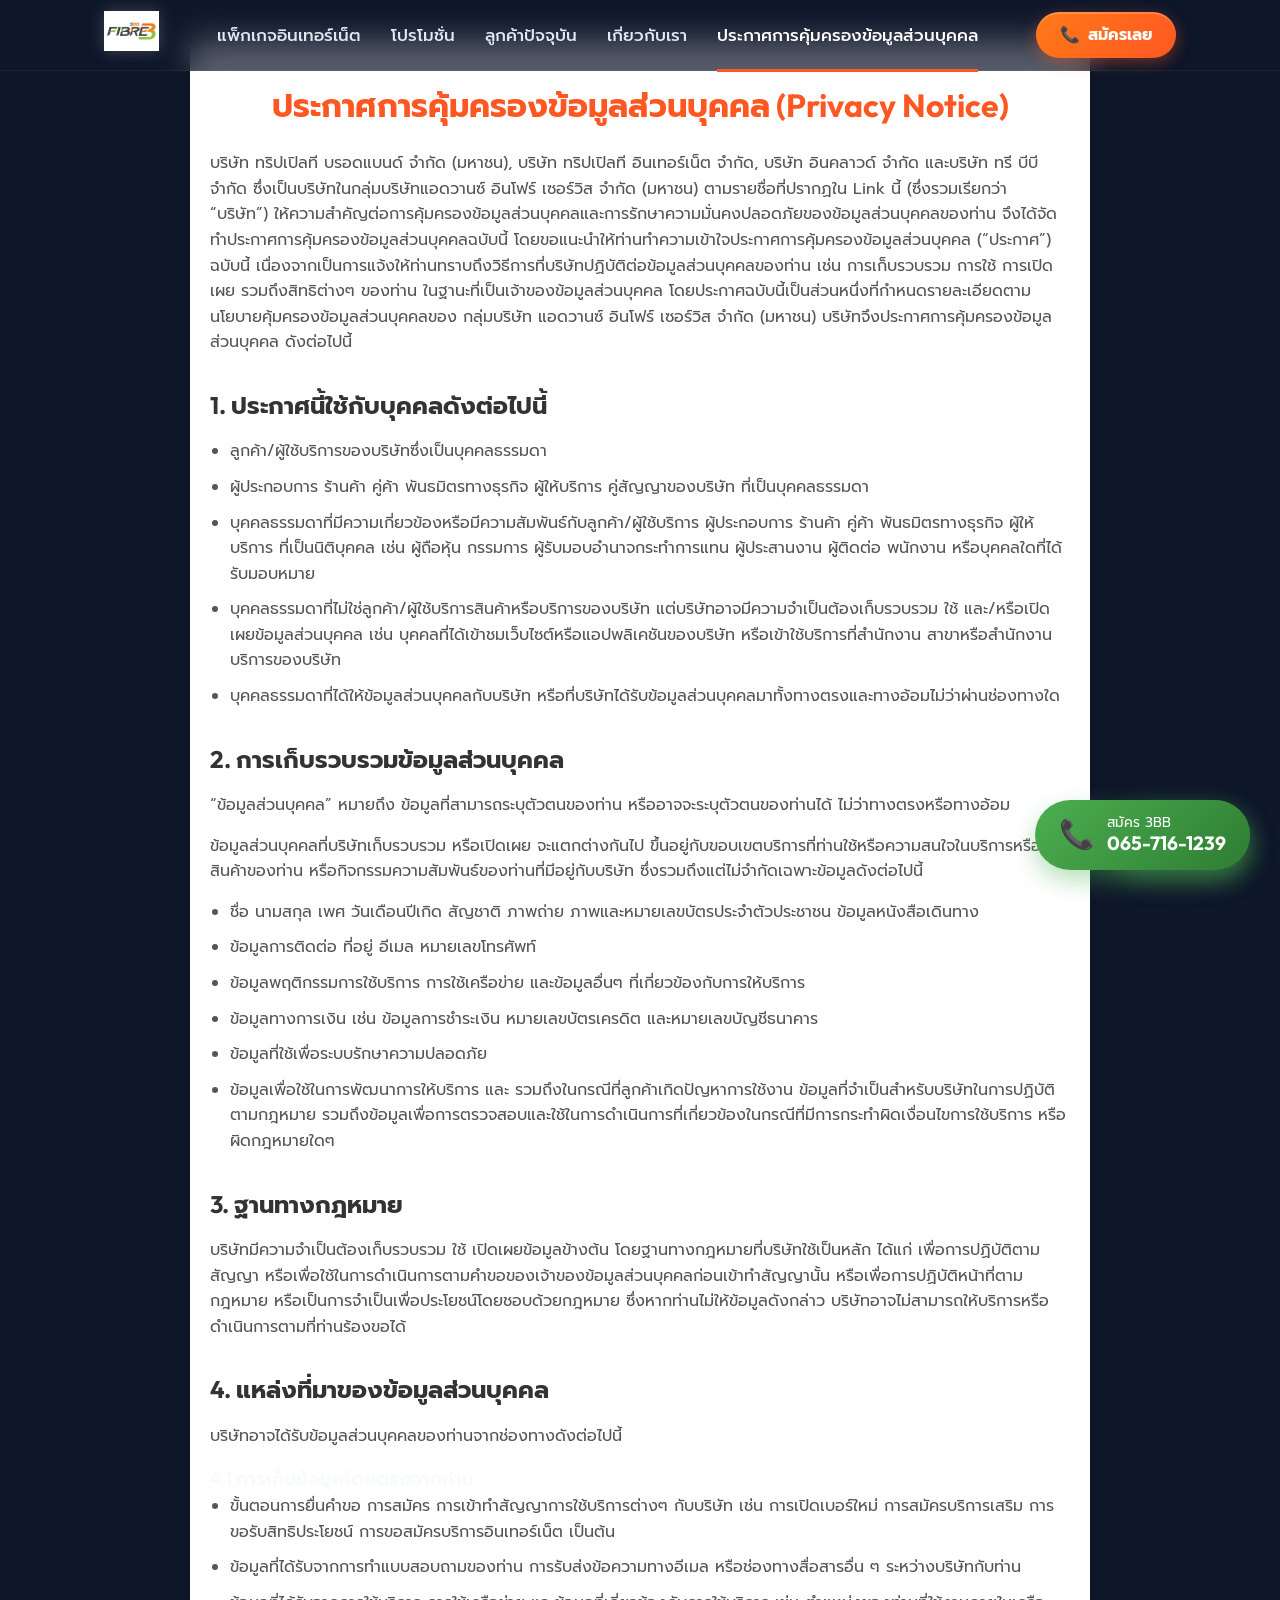
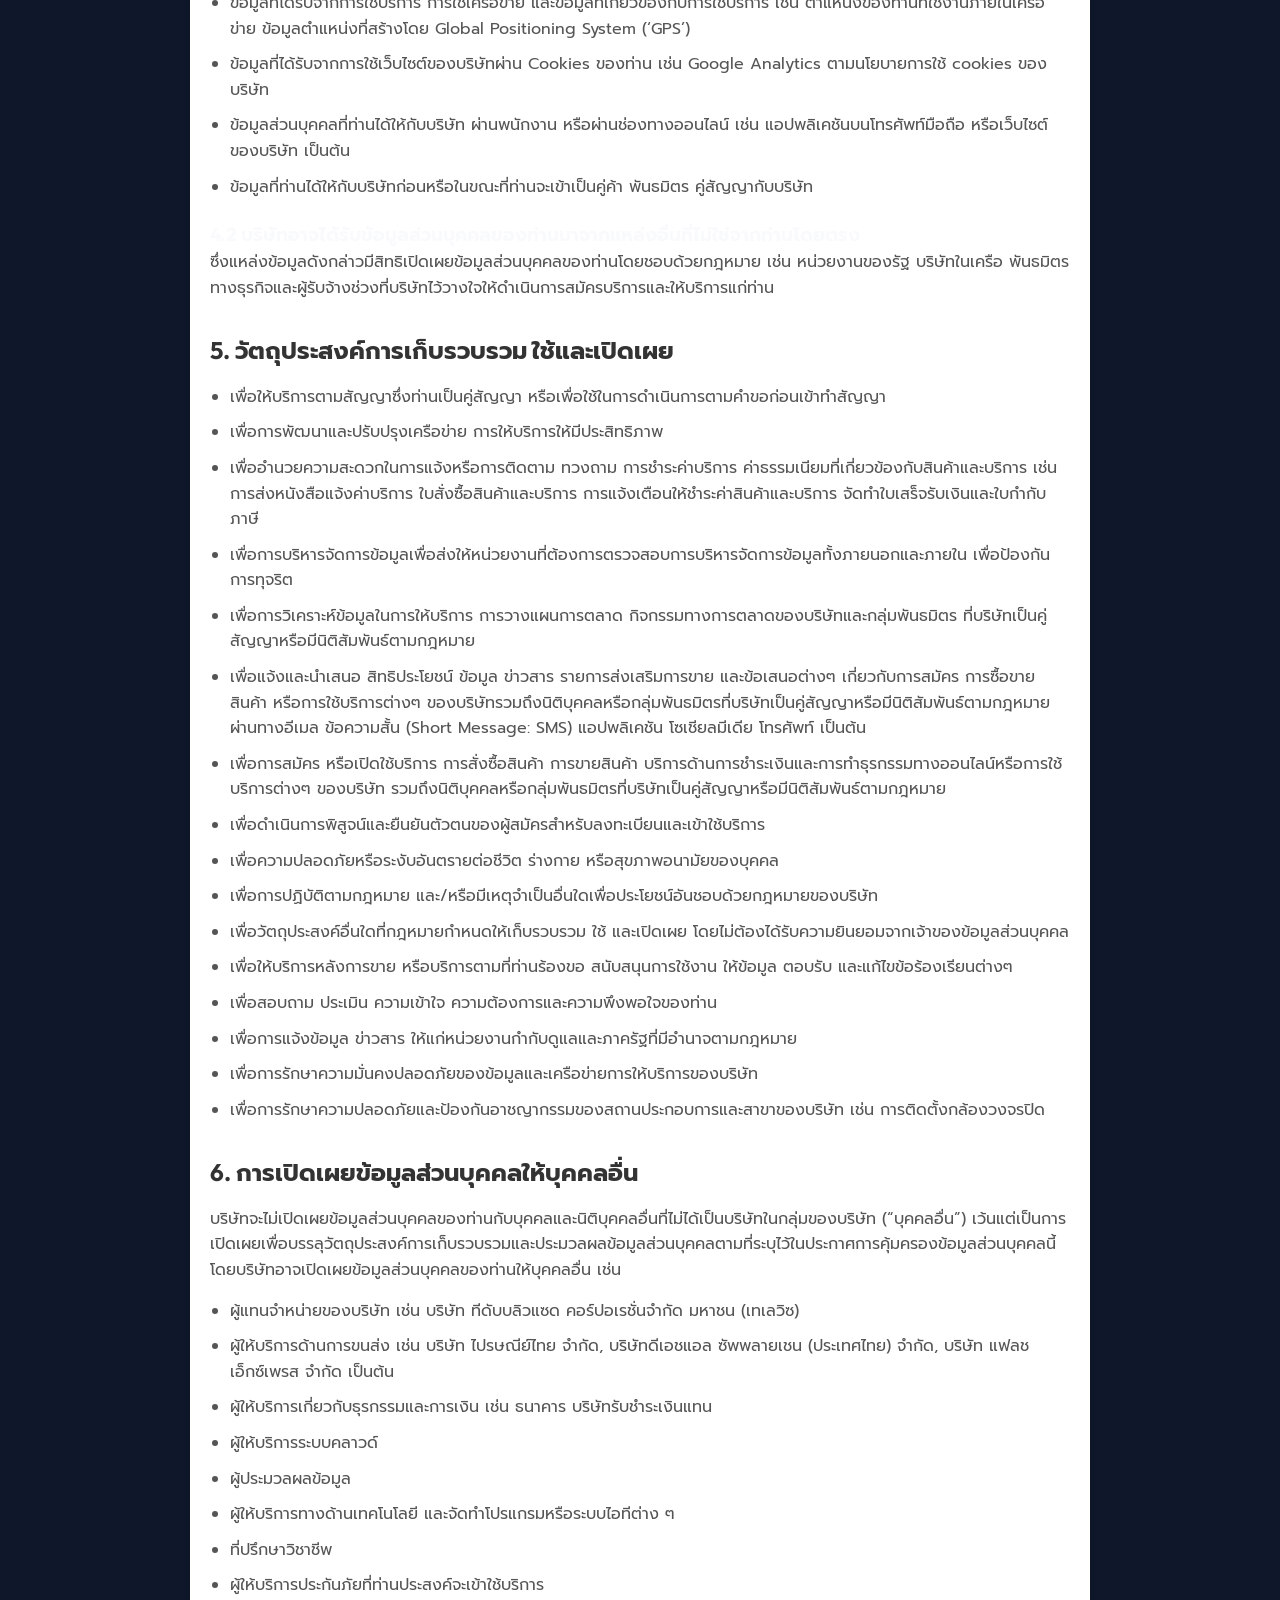
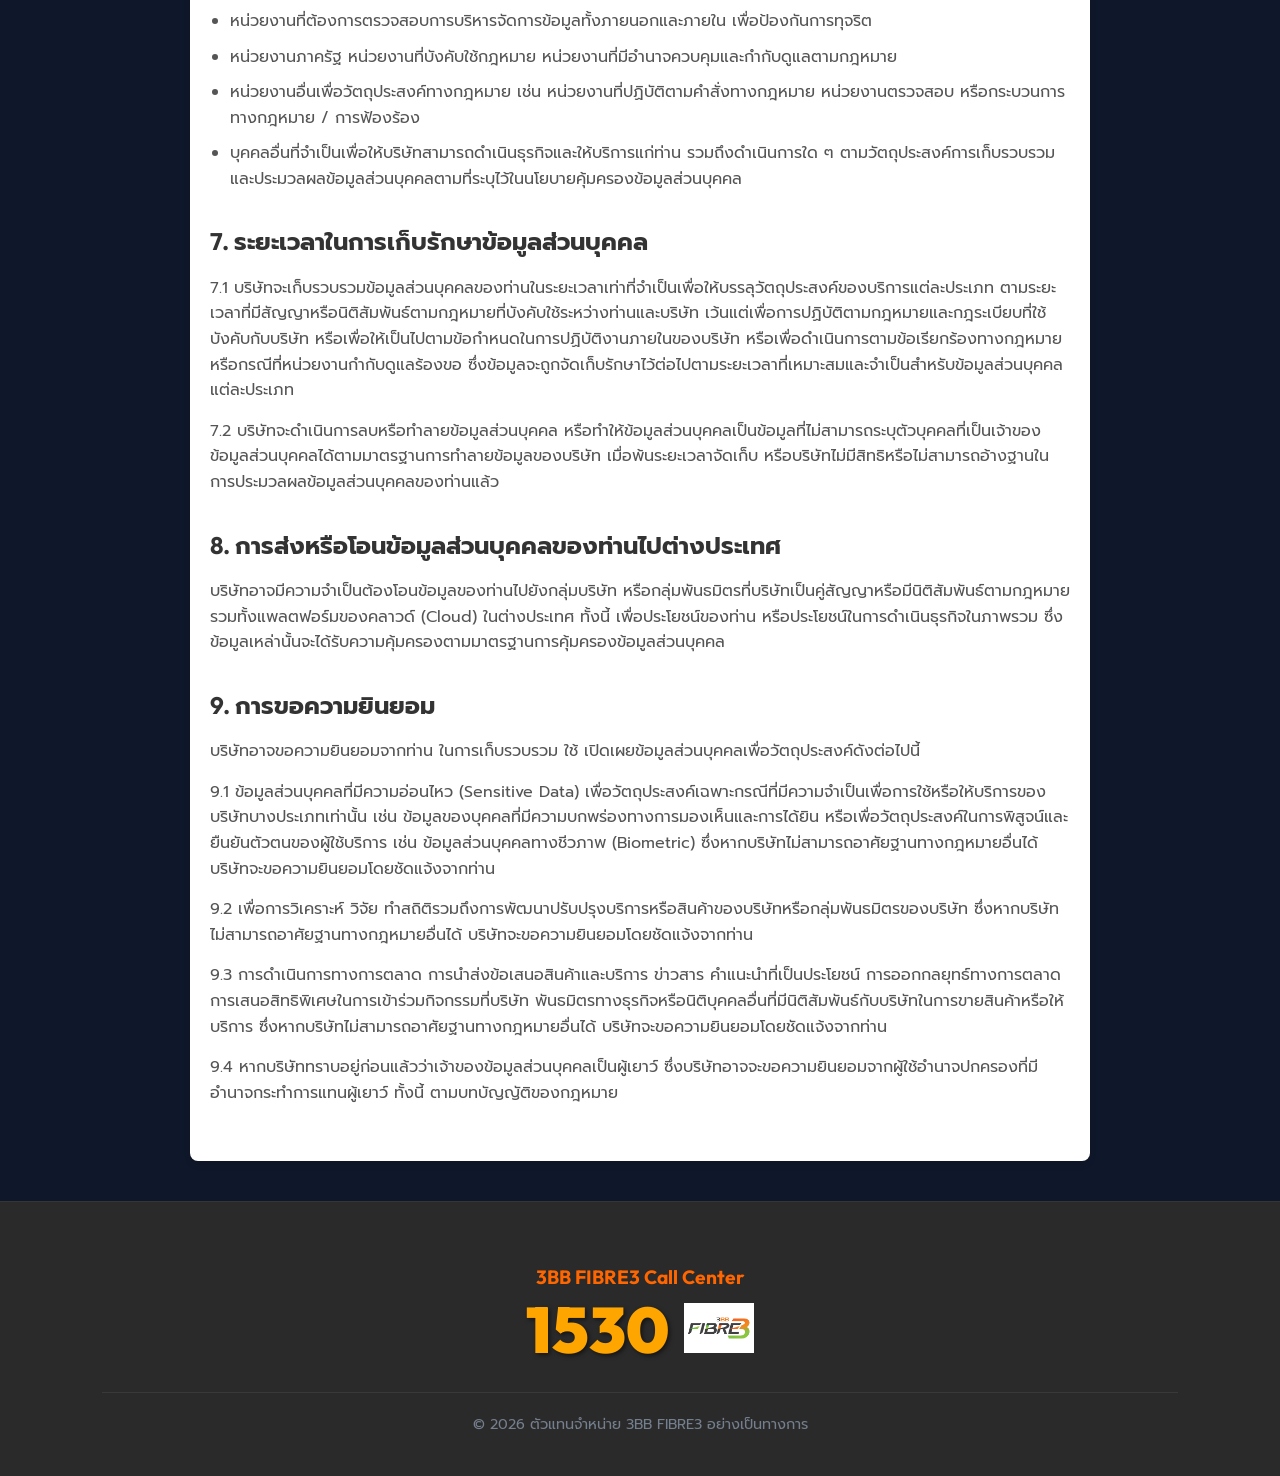
<file: privacy-notice.html>
<!DOCTYPE html>
<html lang="th">

<head>
    <meta charset="UTF-8">
    <meta name="viewport" content="width=device-width, initial-scale=1.0">
    <title>ประกาศการคุ้มครองข้อมูลส่วนบุคคล - 3BB FIBRE3</title>
    <!-- Google tag (gtag.js) -->
    <script async src="https://www.googletagmanager.com/gtag/js?id=AW-401449734"></script>
    <script>
        window.dataLayer = window.dataLayer || [];
        function gtag() { dataLayer.push(arguments); }
        gtag('js', new Date());
        gtag('config', 'AW-401449734');
    </script>
    <meta name="description" content="ประกาศการคุ้มครองข้อมูลส่วนบุคคล (Privacy Notice)">
    <link rel="preconnect" href="https://fonts.googleapis.com">
    <link rel="preconnect" href="https://fonts.gstatic.com" crossorigin>
    <link
        href="https://fonts.googleapis.com/css2?family=Outfit:wght@300;400;600;700;800&family=Prompt:wght@300;400;600;700&display=swap"
        rel="stylesheet">
    <link rel="stylesheet" href="styles.css">
    <style>
        .privacy-content {
            padding: 40px 20px;
            max-width: 900px;
            margin: 0 auto;
            background: #ffffff;
            border-radius: 8px;
            box-shadow: 0 4px 6px rgba(0, 0, 0, 0.1);
            margin-top: 40px;
            margin-bottom: 40px;
        }

        .privacy-content h1 {
            color: #ff5722;
            margin-bottom: 20px;
            font-size: 2rem;
            text-align: center;
        }

        .privacy-content h2 {
            color: #333;
            margin-top: 30px;
            margin-bottom: 15px;
            font-size: 1.5rem;
        }

        .privacy-content p {
            margin-bottom: 15px;
            color: #555;
            line-height: 1.6;
        }

        .privacy-content ul {
            margin-bottom: 20px;
            padding-left: 20px;
        }

        .privacy-content li {
            margin-bottom: 10px;
            color: #555;
            line-height: 1.6;
        }
    </style>
</head>

<body>
    <!-- Navbar -->
    <header class="navbar">
        <div class="container">
            <div class="logo-container">
                <a href="index.html">
                    <img src="assets/logo.png" alt="3BB FIBRE3 Logo" class="logo" id="main-logo"
                        onerror="this.src='https://placehold.co/200x80/0f172a/ff5722?text=3BB+FIBRE3'">
                </a>
            </div>
            <!-- Main Navigation Menu -->
            <nav class="nav-menu">
                <a href="index.html#packages" class="nav-link">แพ็กเกจอินเทอร์เน็ต</a>
                <a href="index.html#packages" class="nav-link">โปรโมชั่น</a>
                <a href="https://www.3bb.co.th/3bb/login" target="_blank" class="nav-link">ลูกค้าปัจจุบัน</a>
                <a href="https://www.fiber.3bb.co.th/main/about-us" target="_blank" class="nav-link">เกี่ยวกับเรา</a>
                <a href="privacy-notice.html" class="nav-link active">ประกาศการคุ้มครองข้อมูลส่วนบุคคล</a>
            </nav>
            <a href="tel:0657161239" class="nav-cta">
                <span class="icon">📞</span>
                <span>สมัครเลย</span>
            </a>
        </div>
    </header>

    <main class="container">
        <div class="privacy-content">
            <h1>ประกาศการคุ้มครองข้อมูลส่วนบุคคล (Privacy Notice)</h1>
            <p>บริษัท ทริปเปิลที บรอดแบนด์ จำกัด (มหาชน), บริษัท ทริปเปิลที อินเทอร์เน็ต จำกัด, บริษัท อินคลาวด์ จำกัด
                และบริษัท ทรี บีบี จำกัด ซึ่งเป็นบริษัทในกลุ่มบริษัทแอดวานซ์ อินโฟร์ เซอร์วิส จำกัด (มหาชน)
                ตามรายชื่อที่ปรากฏใน Link นี้ (ซึ่งรวมเรียกว่า “บริษัท”)
                ให้ความสำคัญต่อการคุ้มครองข้อมูลส่วนบุคคลและการรักษาความมั่นคงปลอดภัยของข้อมูลส่วนบุคคลของท่าน
                จึงได้จัดทำประกาศการคุ้มครองข้อมูลส่วนบุคคลฉบับนี้
                โดยขอแนะนำให้ท่านทำความเข้าใจประกาศการคุ้มครองข้อมูลส่วนบุคคล (“ประกาศ”) ฉบับนี้
                เนื่องจากเป็นการแจ้งให้ท่านทราบถึงวิธีการที่บริษัทปฏิบัติต่อข้อมูลส่วนบุคคลของท่าน เช่น การเก็บรวบรวม
                การใช้ การเปิดเผย รวมถึงสิทธิต่างๆ ของท่าน ในฐานะที่เป็นเจ้าของข้อมูลส่วนบุคคล
                โดยประกาศฉบับนี้เป็นส่วนหนึ่งที่กำหนดรายละเอียดตาม นโยบายคุ้มครองข้อมูลส่วนบุคคลของ กลุ่มบริษัท แอดวานซ์
                อินโฟร์ เซอร์วิส จำกัด (มหาชน) บริษัทจึงประกาศการคุ้มครองข้อมูลส่วนบุคคล ดังต่อไปนี้</p>

            <h2>1. ประกาศนี้ใช้กับบุคคลดังต่อไปนี้</h2>
            <ul>
                <li>ลูกค้า/ผู้ใช้บริการของบริษัทซึ่งเป็นบุคคลธรรมดา</li>
                <li>ผู้ประกอบการ ร้านค้า คู่ค้า พันธมิตรทางธุรกิจ ผู้ให้บริการ คู่สัญญาของบริษัท ที่เป็นบุคคลธรรมดา</li>
                <li>บุคคลธรรมดาที่มีความเกี่ยวข้องหรือมีความสัมพันธ์กับลูกค้า/ผู้ใช้บริการ ผู้ประกอบการ ร้านค้า คู่ค้า
                    พันธมิตรทางธุรกิจ ผู้ให้บริการ ที่เป็นนิติบุคคล เช่น ผู้ถือหุ้น กรรมการ ผู้รับมอบอำนาจกระทำการแทน
                    ผู้ประสานงาน ผู้ติดต่อ พนักงาน หรือบุคคลใดที่ได้รับมอบหมาย</li>
                <li>บุคคลธรรมดาที่ไม่ใช่ลูกค้า/ผู้ใช้บริการสินค้าหรือบริการของบริษัท
                    แต่บริษัทอาจมีความจำเป็นต้องเก็บรวบรวม ใช้ และ/หรือเปิดเผยข้อมูลส่วนบุคคล เช่น
                    บุคคลที่ได้เข้าชมเว็บไซต์หรือแอปพลิเคชันของบริษัท หรือเข้าใช้บริการที่สำนักงาน
                    สาขาหรือสำนักงานบริการของบริษัท</li>
                <li>บุคคลธรรมดาที่ได้ให้ข้อมูลส่วนบุคคลกับบริษัท
                    หรือที่บริษัทได้รับข้อมูลส่วนบุคคลมาทั้งทางตรงและทางอ้อมไม่ว่าผ่านช่องทางใด</li>
            </ul>

            <h2>2. การเก็บรวบรวมข้อมูลส่วนบุคคล</h2>
            <p>“ข้อมูลส่วนบุคคล” หมายถึง ข้อมูลที่สามารถระบุตัวตนของท่าน หรืออาจจะระบุตัวตนของท่านได้
                ไม่ว่าทางตรงหรือทางอ้อม</p>
            <p>ข้อมูลส่วนบุคคลที่บริษัทเก็บรวบรวม หรือเปิดเผย จะแตกต่างกันไป
                ขึ้นอยู่กับขอบเขตบริการที่ท่านใช้หรือความสนใจในบริการหรือสินค้าของท่าน
                หรือกิจกรรมความสัมพันธ์ของท่านที่มีอยู่กับบริษัท ซึ่งรวมถึงแต่ไม่จำกัดเฉพาะข้อมูลดังต่อไปนี้</p>
            <ul>
                <li>ชื่อ นามสกุล เพศ วันเดือนปีเกิด สัญชาติ ภาพถ่าย ภาพและหมายเลขบัตรประจำตัวประชาชน
                    ข้อมูลหนังสือเดินทาง</li>
                <li>ข้อมูลการติดต่อ ที่อยู่ อีเมล หมายเลขโทรศัพท์</li>
                <li>ข้อมูลพฤติกรรมการใช้บริการ การใช้เครือข่าย และข้อมูลอื่นๆ ที่เกี่ยวข้องกับการให้บริการ</li>
                <li>ข้อมูลทางการเงิน เช่น ข้อมูลการชำระเงิน หมายเลขบัตรเครดิต และหมายเลขบัญชีธนาคาร</li>
                <li>ข้อมูลที่ใช้เพื่อระบบรักษาความปลอดภัย</li>
                <li>ข้อมูลเพื่อใช้ในการพัฒนาการให้บริการ และ รวมถึงในกรณีที่ลูกค้าเกิดปัญหาการใช้งาน
                    ข้อมูลที่จำเป็นสำหรับบริษัทในการปฏิบัติตามกฎหมาย
                    รวมถึงข้อมูลเพื่อการตรวจสอบและใช้ในการดำเนินการที่เกี่ยวข้องในกรณีที่มีการกระทำผิดเงื่อนไขการใช้บริการ
                    หรือผิดกฎหมายใดๆ</li>
            </ul>

            <h2>3. ฐานทางกฎหมาย</h2>
            <p>บริษัทมีความจำเป็นต้องเก็บรวบรวม ใช้ เปิดเผยข้อมูลข้างต้น โดยฐานทางกฎหมายที่บริษัทใช้เป็นหลัก ได้แก่
                เพื่อการปฏิบัติตามสัญญา หรือเพื่อใช้ในการดำเนินการตามคำขอของเจ้าของข้อมูลส่วนบุคคลก่อนเข้าทำสัญญานั้น
                หรือเพื่อการปฏิบัติหน้าที่ตามกฎหมาย หรือเป็นการจำเป็นเพื่อประโยชน์โดยชอบด้วยกฎหมาย
                ซึ่งหากท่านไม่ให้ข้อมูลดังกล่าว บริษัทอาจไม่สามารถให้บริการหรือดำเนินการตามที่ท่านร้องขอได้</p>

            <h2>4. แหล่งที่มาของข้อมูลส่วนบุคคล</h2>
            <p>บริษัทอาจได้รับข้อมูลส่วนบุคคลของท่านจากช่องทางดังต่อไปนี้</p>
            <h3>4.1 การเก็บข้อมูลโดยตรงจากท่าน</h3>
            <ul>
                <li>ขั้นตอนการยื่นคำขอ การสมัคร การเข้าทำสัญญาการใช้บริการต่างๆ กับบริษัท เช่น การเปิดเบอร์ใหม่
                    การสมัครบริการเสริม การขอรับสิทธิประโยชน์ การขอสมัครบริการอินเทอร์เน็ต เป็นต้น</li>
                <li>ข้อมูลที่ได้รับจากการทำแบบสอบถามของท่าน การรับส่งข้อความทางอีเมล หรือช่องทางสื่อสารอื่น ๆ
                    ระหว่างบริษัทกับท่าน</li>
                <li>ข้อมูลที่ได้รับจากการใช้บริการ การใช้เครือข่าย และข้อมูลที่เกี่ยวข้องกับการใช้บริการ เช่น
                    ตำแหน่งของท่านที่ใช้งานภายในเครือข่าย ข้อมูลตำแหน่งที่สร้างโดย Global Positioning System (‘GPS’)
                </li>
                <li>ข้อมูลที่ได้รับจากการใช้เว็บไซต์ของบริษัทผ่าน Cookies ของท่าน เช่น Google Analytics ตามนโยบายการใช้
                    cookies ของบริษัท</li>
                <li>ข้อมูลส่วนบุคคลที่ท่านได้ให้กับบริษัท ผ่านพนักงาน หรือผ่านช่องทางออนไลน์ เช่น
                    แอปพลิเคชันบนโทรศัพท์มือถือ หรือเว็บไซต์ ของบริษัท เป็นต้น</li>
                <li>ข้อมูลที่ท่านได้ให้กับบริษัทก่อนหรือในขณะที่ท่านจะเข้าเป็นคู่ค้า พันธมิตร คู่สัญญากับบริษัท</li>
            </ul>

            <h3>4.2 บริษัทอาจได้รับข้อมูลส่วนบุคคลของท่านมาจากแหล่งอื่นที่ไม่ใช่จากท่านโดยตรง</h3>
            <p>ซึ่งแหล่งข้อมูลดังกล่าวมีสิทธิเปิดเผยข้อมูลส่วนบุคคลของท่านโดยชอบด้วยกฎหมาย เช่น หน่วยงานของรัฐ
                บริษัทในเครือ
                พันธมิตรทางธุรกิจและผู้รับจ้างช่วงที่บริษัทไว้วางใจให้ดำเนินการสมัครบริการและให้บริการแก่ท่าน</p>

            <h2>5. วัตถุประสงค์การเก็บรวบรวม ใช้และเปิดเผย</h2>
            <ul>
                <li>เพื่อให้บริการตามสัญญาซึ่งท่านเป็นคู่สัญญา หรือเพื่อใช้ในการดำเนินการตามคำขอก่อนเข้าทำสัญญา</li>
                <li>เพื่อการพัฒนาและปรับปรุงเครือข่าย การให้บริการให้มีประสิทธิภาพ</li>
                <li>เพื่ออำนวยความสะดวกในการแจ้งหรือการติดตาม ทวงถาม การชำระค่าบริการ
                    ค่าธรรมเนียมที่เกี่ยวข้องกับสินค้าและบริการ เช่น การส่งหนังสือแจ้งค่าบริการ
                    ใบสั่งซื้อสินค้าและบริการ การแจ้งเตือนให้ชำระค่าสินค้าและบริการ จัดทำใบเสร็จรับเงินและใบกำกับภาษี
                </li>
                <li>เพื่อการบริหารจัดการข้อมูลเพื่อส่งให้หน่วยงานที่ต้องการตรวจสอบการบริหารจัดการข้อมูลทั้งภายนอกและภายใน
                    เพื่อป้องกันการทุจริต</li>
                <li>เพื่อการวิเคราะห์ข้อมูลในการให้บริการ การวางแผนการตลาด กิจกรรมทางการตลาดของบริษัทและกลุ่มพันธมิตร
                    ที่บริษัทเป็นคู่สัญญาหรือมีนิติสัมพันธ์ตามกฎหมาย</li>
                <li>เพื่อแจ้งและนำเสนอ สิทธิประโยชน์ ข้อมูล ข่าวสาร รายการส่งเสริมการขาย และข้อเสนอต่างๆ
                    เกี่ยวกับการสมัคร การซื้อขายสินค้า หรือการใช้บริการต่างๆ
                    ของบริษัทรวมถึงนิติบุคคลหรือกลุ่มพันธมิตรที่บริษัทเป็นคู่สัญญาหรือมีนิติสัมพันธ์ตามกฎหมายผ่านทางอีเมล
                    ข้อความสั้น (Short Message: SMS) แอปพลิเคชัน โซเชียลมีเดีย โทรศัพท์ เป็นต้น</li>
                <li>เพื่อการสมัคร หรือเปิดใช้บริการ การสั่งซื้อสินค้า การขายสินค้า
                    บริการด้านการชำระเงินและการทำธุรกรรมทางออนไลน์หรือการใช้บริการต่างๆ ของบริษัท
                    รวมถึงนิติบุคคลหรือกลุ่มพันธมิตรที่บริษัทเป็นคู่สัญญาหรือมีนิติสัมพันธ์ตามกฎหมาย</li>
                <li>เพื่อดำเนินการพิสูจน์และยืนยันตัวตนของผู้สมัครสำหรับลงทะเบียนและเข้าใช้บริการ</li>
                <li>เพื่อความปลอดภัยหรือระงับอันตรายต่อชีวิต ร่างกาย หรือสุขภาพอนามัยของบุคคล</li>
                <li>เพื่อการปฏิบัติตามกฎหมาย และ/หรือมีเหตุจำเป็นอื่นใดเพื่อประโยชน์อันชอบด้วยกฎหมายของบริษัท</li>
                <li>เพื่อวัตถุประสงค์อื่นใดที่กฎหมายกำหนดให้เก็บรวบรวม ใช้ และเปิดเผย
                    โดยไม่ต้องได้รับความยินยอมจากเจ้าของข้อมูลส่วนบุคคล</li>
                <li>เพื่อให้บริการหลังการขาย หรือบริการตามที่ท่านร้องขอ สนับสนุนการใช้งาน ให้ข้อมูล ตอบรับ
                    และแก้ไขข้อร้องเรียนต่างๆ</li>
                <li>เพื่อสอบถาม ประเมิน ความเข้าใจ ความต้องการและความพึงพอใจของท่าน</li>
                <li>เพื่อการแจ้งข้อมูล ข่าวสาร ให้แก่หน่วยงานกำกับดูแลและภาครัฐที่มีอำนาจตามกฎหมาย</li>
                <li>เพื่อการรักษาความมั่นคงปลอดภัยของข้อมูลและเครือข่ายการให้บริการของบริษัท</li>
                <li>เพื่อการรักษาความปลอดภัยและป้องกันอาชญากรรมของสถานประกอบการและสาขาของบริษัท เช่น
                    การติดตั้งกล้องวงจรปิด</li>
            </ul>

            <h2>6. การเปิดเผยข้อมูลส่วนบุคคลให้บุคคลอื่น</h2>
            <p>บริษัทจะไม่เปิดเผยข้อมูลส่วนบุคคลของท่านกับบุคคลและนิติบุคคลอื่นที่ไม่ได้เป็นบริษัทในกลุ่มของบริษัท
                (“บุคคลอื่น”)
                เว้นแต่เป็นการเปิดเผยเพื่อบรรลุวัตถุประสงค์การเก็บรวบรวมและประมวลผลข้อมูลส่วนบุคคลตามที่ระบุไว้ในประกาศการคุ้มครองข้อมูลส่วนบุคคลนี้
                โดยบริษัทอาจเปิดเผยข้อมูลส่วนบุคคลของท่านให้บุคคลอื่น เช่น</p>
            <ul>
                <li>ผู้แทนจำหน่ายของบริษัท เช่น บริษัท ทีดับบลิวแซด คอร์ปอเรชั่นจำกัด มหาชน (เทเลวิซ)</li>
                <li>ผู้ให้บริการด้านการขนส่ง เช่น บริษัท ไปรษณีย์ไทย จำกัด, บริษัทดีเอชแอล ซัพพลายเชน (ประเทศไทย) จำกัด,
                    บริษัท แฟลช เอ็กซ์เพรส จำกัด เป็นต้น</li>
                <li>ผู้ให้บริการเกี่ยวกับธุรกรรมและการเงิน เช่น ธนาคาร บริษัทรับชำระเงินแทน</li>
                <li>ผู้ให้บริการระบบคลาวด์</li>
                <li>ผู้ประมวลผลข้อมูล</li>
                <li>ผู้ให้บริการทางด้านเทคโนโลยี และจัดทำโปรแกรมหรือระบบไอทีต่าง ๆ</li>
                <li>ที่ปรึกษาวิชาชีพ</li>
                <li>ผู้ให้บริการประกันภัยที่ท่านประสงค์จะเข้าใช้บริการ</li>
                <li>หน่วยงานที่ต้องการตรวจสอบการบริหารจัดการข้อมูลทั้งภายนอกและภายใน เพื่อป้องกันการทุจริต</li>
                <li>หน่วยงานภาครัฐ หน่วยงานที่บังคับใช้กฎหมาย หน่วยงานที่มีอำนาจควบคุมและกำกับดูแลตามกฎหมาย</li>
                <li>หน่วยงานอื่นเพื่อวัตถุประสงค์ทางกฎหมาย เช่น หน่วยงานที่ปฏิบัติตามคำสั่งทางกฎหมาย หน่วยงานตรวจสอบ
                    หรือกระบวนการทางกฎหมาย / การฟ้องร้อง</li>
                <li>บุคคลอื่นที่จำเป็นเพื่อให้บริษัทสามารถดำเนินธุรกิจและให้บริการแก่ท่าน รวมถึงดำเนินการใด ๆ
                    ตามวัตถุประสงค์การเก็บรวบรวมและประมวลผลข้อมูลส่วนบุคคลตามที่ระบุไว้ในนโยบายคุ้มครองข้อมูลส่วนบุคคล
                </li>
            </ul>

            <h2>7. ระยะเวลาในการเก็บรักษาข้อมูลส่วนบุคคล</h2>
            <p>7.1
                บริษัทจะเก็บรวบรวมข้อมูลส่วนบุคคลของท่านในระยะเวลาเท่าที่จำเป็นเพื่อให้บรรลุวัตถุประสงค์ของบริการแต่ละประเภท
                ตามระยะเวลาที่มีสัญญาหรือนิติสัมพันธ์ตามกฎหมายที่บังคับใช้ระหว่างท่านและบริษัท
                เว้นแต่เพื่อการปฏิบัติตามกฎหมายและกฎระเบียบที่ใช้บังคับกับบริษัท
                หรือเพื่อให้เป็นไปตามข้อกำหนดในการปฏิบัติงานภายในของบริษัท
                หรือเพื่อดำเนินการตามข้อเรียกร้องทางกฎหมายหรือกรณีที่หน่วยงานกำกับดูแลร้องขอ
                ซึ่งข้อมูลจะถูกจัดเก็บรักษาไว้ต่อไปตามระยะเวลาที่เหมาะสมและจำเป็นสำหรับข้อมูลส่วนบุคคลแต่ละประเภท</p>
            <p>7.2 บริษัทจะดำเนินการลบหรือทำลายข้อมูลส่วนบุคคล
                หรือทำให้ข้อมูลส่วนบุคคลเป็นข้อมูลที่ไม่สามารถระบุตัวบุคคลที่เป็นเจ้าของข้อมูลส่วนบุคคลได้ตามมาตรฐานการทำลายข้อมูลของบริษัท
                เมื่อพ้นระยะเวลาจัดเก็บ หรือบริษัทไม่มีสิทธิหรือไม่สามารถอ้างฐานในการประมวลผลข้อมูลส่วนบุคคลของท่านแล้ว
            </p>

            <h2>8. การส่งหรือโอนข้อมูลส่วนบุคคลของท่านไปต่างประเทศ</h2>
            <p>บริษัทอาจมีความจำเป็นต้องโอนข้อมูลของท่านไปยังกลุ่มบริษัท
                หรือกลุ่มพันธมิตรที่บริษัทเป็นคู่สัญญาหรือมีนิติสัมพันธ์ตามกฎหมาย รวมทั้งแพลตฟอร์มของคลาวด์ (Cloud)
                ในต่างประเทศ ทั้งนี้ เพื่อประโยชน์ของท่าน หรือประโยชน์ในการดำเนินธุรกิจในภาพรวม
                ซึ่งข้อมูลเหล่านั้นจะได้รับความคุ้มครองตามมาตรฐานการคุ้มครองข้อมูลส่วนบุคคล</p>

            <h2>9. การขอความยินยอม</h2>
            <p>บริษัทอาจขอความยินยอมจากท่าน ในการเก็บรวบรวม ใช้ เปิดเผยข้อมูลส่วนบุคคลเพื่อวัตถุประสงค์ดังต่อไปนี้</p>
            <p>9.1 ข้อมูลส่วนบุคคลที่มีความอ่อนไหว (Sensitive Data)
                เพื่อวัตถุประสงค์เฉพาะกรณีที่มีความจำเป็นเพื่อการใช้หรือให้บริการของบริษัทบางประเภทเท่านั้น เช่น
                ข้อมูลของบุคคลที่มีความบกพร่องทางการมองเห็นและการได้ยิน
                หรือเพื่อวัตถุประสงค์ในการพิสูจน์และยืนยันตัวตนของผู้ใช้บริการ เช่น ข้อมูลส่วนบุคคลทางชีวภาพ (Biometric)
                ซึ่งหากบริษัทไม่สามารถอาศัยฐานทางกฎหมายอื่นได้ บริษัทจะขอความยินยอมโดยชัดแจ้งจากท่าน</p>
            <p>9.2 เพื่อการวิเคราะห์ วิจัย
                ทำสถิติรวมถึงการพัฒนาปรับปรุงบริการหรือสินค้าของบริษัทหรือกลุ่มพันธมิตรของบริษัท
                ซึ่งหากบริษัทไม่สามารถอาศัยฐานทางกฎหมายอื่นได้ บริษัทจะขอความยินยอมโดยชัดแจ้งจากท่าน</p>
            <p>9.3 การดำเนินการทางการตลาด การนำส่งข้อเสนอสินค้าและบริการ ข่าวสาร คำแนะนำที่เป็นประโยชน์
                การออกกลยุทธ์ทางการตลาด การเสนอสิทธิพิเศษในการเข้าร่วมกิจกรรมที่บริษัท
                พันธมิตรทางธุรกิจหรือนิติบุคคลอื่นที่มีนิติสัมพันธ์กับบริษัทในการขายสินค้าหรือให้บริการ
                ซึ่งหากบริษัทไม่สามารถอาศัยฐานทางกฎหมายอื่นได้ บริษัทจะขอความยินยอมโดยชัดแจ้งจากท่าน</p>
            <p>9.4 หากบริษัททราบอยู่ก่อนแล้วว่าเจ้าของข้อมูลส่วนบุคคลเป็นผู้เยาว์
                ซึ่งบริษัทอาจจะขอความยินยอมจากผู้ใช้อำนาจปกครองที่มีอำนาจกระทำการแทนผู้เยาว์ ทั้งนี้
                ตามบทบัญญัติของกฎหมาย</p>
        </div>
    </main>

    <!-- Floating CTA Group -->
    <div class="floating-cta-group">
        <a href="https://line.me/ti/p/~" target="_blank" class="floating-cta line-cta">
            <div class="cta-content">
                <span class="icon">💬</span>
                <span class="text">แอดไลน์</span>
            </div>
        </a>
        <a href="tel:0657161239" class="floating-cta phone-cta">
            <div class="cta-content">
                <span class="icon">📞</span>
                <span class="text">สมัคร 3BB<br><strong>065-716-1239</strong></span>
            </div>
        </a>
    </div>

    <!-- Footer -->
    <footer>
        <div class="container text-center">
            <div class="footer-callcenter">
                <p>3BB FIBRE3 Call Center</p>
                <h2>1530 <span><img src="assets/logo.png" alt="3BB FIBRE3"
                            onerror="this.src='https://placehold.co/100x40/020617/ff5722?text=3BB+FIBRE3'"></span></h2>
            </div>
            <p class="copyright">&copy; 2026 ตัวแทนจำหน่าย 3BB FIBRE3 อย่างเป็นทางการ</p>
        </div>
    </footer>

    <script src="script.js"></script>
</body>

</html>
</file>
<file: styles.css>
/* Import Google Fonts */
@import url('https://fonts.googleapis.com/css2?family=Outfit:wght@300;400;600;700;800&family=Prompt:wght@300;400;600;700&display=swap');

:root {
    --primary: #ff5722;
    /* Vibrant Orange */
    --primary-glow: rgba(255, 87, 34, 0.4);
    --secondary: #4caf50;
    /* Vibrant Green */
    --bg-dark: #0f172a;
    /* Slate 900 */
    --bg-card: #1e293b;
    /* Slate 800 */
    --text-main: #f8fafc;
    /* Slate 50 */
    --text-muted: #94a3b8;
    /* Slate 400 */
    --font-heading: 'Outfit', 'Prompt', sans-serif;
    --font-body: 'Prompt', sans-serif;
    --transition: 0.4s cubic-bezier(0.4, 0, 0.2, 1);
}

* {
    margin: 0;
    padding: 0;
    box-sizing: border-box;
}

html {
    scroll-behavior: smooth;
}

body {
    font-family: var(--font-body);
    background-color: var(--bg-dark);
    color: var(--text-main);
    line-height: 1.6;
    overflow-x: hidden;
    -webkit-font-smoothing: antialiased;
}

/* Typography */
h1,
h2,
h3,
h4 {
    font-family: var(--font-heading);
}

/* Layout */
.container {
    width: 100%;
    max-width: 1200px;
    margin: 0 auto;
    padding: 0 5%;
}

/* Glassmorphism Navbar */
.navbar {
    position: fixed;
    top: 0;
    width: 100%;
    z-index: 1000;
    background: rgba(15, 23, 42, 0.7);
    backdrop-filter: blur(16px);
    -webkit-backdrop-filter: blur(16px);
    border-bottom: 1px solid rgba(255, 255, 255, 0.05);
    transition: var(--transition);
}

.navbar .container {
    display: flex;
    justify-content: space-between;
    align-items: center;
    height: 70px;
    gap: 20px;
}

.logo-container img {
    height: 40px;
    object-fit: contain;
    filter: drop-shadow(0 0 8px rgba(255, 255, 255, 0.2));
}

/* Navigation Menu */
.nav-menu {
    display: flex;
    gap: 30px;
    align-items: center;
    height: 100%;
}

.nav-link {
    color: #e2e8f0;
    text-decoration: none;
    font-size: 1.05rem;
    font-family: var(--font-heading);
    font-weight: 500;
    position: relative;
    padding: 24px 0;
    transition: var(--transition);
}

.nav-link:hover,
.nav-link.active {
    color: #fff;
}

.nav-link::after {
    content: '';
    position: absolute;
    bottom: 0;
    left: 0;
    width: 0%;
    height: 3px;
    background-color: var(--primary);
    /* Orange underline */
    transition: width 0.3s ease;
}

.nav-link:hover::after,
.nav-link.active::after {
    width: 100%;
}

/* Glowing CTA Button */
.nav-cta,
.btn-primary {
    display: inline-flex;
    align-items: center;
    justify-content: center;
    gap: 8px;
    background: linear-gradient(135deg, #ff7a18, var(--primary));
    color: white;
    font-family: var(--font-heading);
    font-weight: 700;
    font-size: 1rem;
    padding: 10px 24px;
    border-radius: 50px;
    text-decoration: none;
    box-shadow: 0 4px 15px var(--primary-glow), inset 0 2px 0 rgba(255, 255, 255, 0.2);
    transition: var(--transition);
    position: relative;
    overflow: hidden;
}

.nav-cta::before,
.btn-primary::before {
    content: '';
    position: absolute;
    top: 0;
    left: -100%;
    width: 100%;
    height: 100%;
    background: linear-gradient(90deg, transparent, rgba(255, 255, 255, 0.4), transparent);
    transition: var(--transition);
}

.nav-cta:hover,
.btn-primary:hover {
    transform: translateY(-2px) scale(1.02);
    box-shadow: 0 8px 25px var(--primary-glow), inset 0 2px 0 rgba(255, 255, 255, 0.2);
}

.nav-cta:hover::before,
.btn-primary:hover::before {
    left: 100%;
    transition: 0.6s ease-in-out;
}

/* Hero Slider */
.hero-slider {
    margin-top: 70px;
    position: relative;
    width: 100%;
    aspect-ratio: 21 / 9;
    background-color: #000;
    overflow: hidden;
    border-bottom: 1px solid rgba(255, 255, 255, 0.1);
}

.slider-container {
    width: 100%;
    height: 100%;
}

.slide {
    position: absolute;
    inset: 0;
    opacity: 0;
    transform: scale(1.05);
    transition: opacity 0.8s ease-in-out, transform 0.8s ease-in-out;
}

.slide.active {
    opacity: 1;
    z-index: 1;
    transform: scale(1);
}

.slide img {
    width: 100%;
    height: 100%;
    object-fit: contain;
    object-position: center;
}

/* Slider Controls */
.slider-control {
    position: absolute;
    top: 50%;
    transform: translateY(-50%);
    background: rgba(255, 255, 255, 0.1);
    backdrop-filter: blur(8px);
    border: 1px solid rgba(255, 255, 255, 0.2);
    color: white;
    width: 44px;
    height: 44px;
    font-size: 20px;
    border-radius: 50%;
    cursor: pointer;
    z-index: 10;
    transition: var(--transition);
    display: flex;
    align-items: center;
    justify-content: center;
}

.slider-control:hover {
    background: var(--primary);
    border-color: var(--primary);
    transform: translateY(-50%) scale(1.1);
}

.slider-control.prev {
    left: 20px;
}

.slider-control.next {
    right: 20px;
}

/* Indicators */
.slider-indicators {
    position: absolute;
    bottom: 20px;
    left: 50%;
    transform: translateX(-50%);
    display: flex;
    gap: 8px;
    z-index: 10;
}

.indicator {
    width: 30px;
    height: 4px;
    border-radius: 4px;
    background: rgba(255, 255, 255, 0.3);
    cursor: pointer;
    transition: var(--transition);
}

.indicator.active {
    background: var(--primary);
    box-shadow: 0 0 10px var(--primary-glow);
    width: 40px;
}

/* Sections */
.section-title {
    text-align: center;
    font-size: 2.5rem;
    font-weight: 800;
    margin: 60px 0 40px;
    background: linear-gradient(135deg, #fff, #94a3b8);
    -webkit-background-clip: text;
    background-clip: text;
    color: transparent;
    -webkit-text-fill-color: transparent;
    position: relative;
    display: inline-block;
    left: 50%;
    transform: translateX(-50%);
}

.section-title::after {
    content: '';
    position: absolute;
    bottom: -10px;
    left: 50%;
    transform: translateX(-50%);
    width: 50px;
    height: 4px;
    background: var(--primary);
    border-radius: 2px;
}

/* Video Section */
.video-section .video-container {
    position: relative;
    padding-bottom: 56.25%;
    height: 0;
    overflow: hidden;
    max-width: 900px;
    margin: 0 auto;
    border-radius: 24px;
    box-shadow: 0 20px 40px rgba(0, 0, 0, 0.6);
    border: 1px solid rgba(255, 255, 255, 0.1);
}

/* Grid layout */
.package-grid {
    display: grid;
    grid-template-columns: repeat(auto-fit, minmax(280px, 1fr));
    gap: 30px;
    padding-bottom: 60px;
}

.package-card {
    background: rgba(30, 41, 59, 0.6);
    backdrop-filter: blur(10px);
    border-radius: 20px;
    overflow: hidden;
    box-shadow: 0 10px 30px rgba(0, 0, 0, 0.3);
    border: 1px solid rgba(255, 255, 255, 0.05);
    transition: var(--transition);
    display: flex;
    flex-direction: column;
    cursor: pointer;
}

.package-card:hover {
    transform: translateY(-8px);
    box-shadow: 0 15px 35px rgba(255, 87, 34, 0.2);
    border-color: rgba(255, 87, 34, 0.3);
}

.package-card img {
    width: 100%;
    height: auto;
    object-fit: contain;
    transition: transform 0.6s cubic-bezier(0.4, 0, 0.2, 1);
    flex-grow: 1;
}

.package-card:hover img {
    transform: scale(1.15);
    /* Increased zoom effect */
}

.package-action {
    padding: 15px;
    background: rgba(0, 0, 0, 0.2);
    border-top: 1px solid rgba(255, 255, 255, 0.05);
}

.btn-package {
    display: block;
    width: 100%;
    padding: 12px 20px;
    background: linear-gradient(135deg, #10b981, #059669);
    color: white;
    text-align: center;
    border-radius: 12px;
    font-weight: 700;
    font-size: 1.1rem;
    text-decoration: none;
    transition: var(--transition);
    box-shadow: 0 4px 15px rgba(16, 185, 129, 0.3);
}

.btn-package:hover {
    background: linear-gradient(135deg, #059669, #047857);
    transform: translateY(-2px);
    box-shadow: 0 6px 20px rgba(16, 185, 129, 0.5);
}

.card-content {
    padding: 24px;
    flex-grow: 1;
    display: flex;
    flex-direction: column;
    position: relative;
    z-index: 2;
    background: rgba(30, 41, 59, 0.95);
}

.card-content h3 {
    font-size: 1.25rem;
    margin-bottom: 12px;
    color: var(--text-main);
    line-height: 1.4;
}

.card-content p {
    color: var(--text-muted);
    font-size: 0.95rem;
    margin-bottom: 8px;
}

.card-content strong {
    color: var(--primary);
    font-size: 1.4rem;
    display: block;
    margin: 10px 0;
    font-weight: 700;
}

.features {
    margin-top: auto;
    padding-top: 16px;
    border-top: 1px dashed rgba(255, 255, 255, 0.1);
    font-size: 0.9rem;
}

/* Floating CTA with Pulse */
.floating-cta {
    position: fixed;
    bottom: 30px;
    right: 30px;
    background: linear-gradient(135deg, var(--secondary), #2e7d32);
    color: white;
    border-radius: 50px;
    padding: 12px 24px;
    display: flex;
    align-items: center;
    box-shadow: 0 10px 25px rgba(76, 175, 80, 0.4);
    z-index: 9999;
    text-decoration: none;
    transition: var(--transition);
    animation: pulse-green 2s infinite;
}

.floating-cta:hover {
    transform: translateY(-5px) scale(1.05);
    animation: none;
    box-shadow: 0 15px 35px rgba(76, 175, 80, 0.6);
}

.cta-content {
    display: flex;
    align-items: center;
    gap: 12px;
}

.cta-content .icon {
    font-size: 1.8rem;
    animation: ring 2s infinite;
}

.cta-content .text {
    font-size: 0.85rem;
    line-height: 1.2;
}

.cta-content strong {
    font-size: 1.2rem;
    font-family: var(--font-heading);
}

/* Footer */
footer {
    padding: 60px 20px 40px;
    text-align: center;
    background: #2a2a2a;
    /* Matching the attached image background */
    color: var(--text-muted);
    border-top: 1px solid rgba(255, 255, 255, 0.05);
}

.footer-callcenter {
    display: flex;
    flex-direction: column;
    align-items: center;
    justify-content: center;
    margin-bottom: 30px;
}

.footer-callcenter p {
    color: #ff6600;
    /* Orange text */
    font-weight: 700;
    font-size: 1.2rem;
    margin-bottom: 5px;
    font-family: var(--font-heading);
}

.footer-callcenter h2 {
    color: #ffa500;
    /* Bold orange/yellow for 1530 */
    font-size: 4rem;
    font-weight: 900;
    display: flex;
    align-items: center;
    gap: 15px;
    line-height: 1;
    text-shadow: 2px 2px 4px rgba(0, 0, 0, 0.5);
}

.footer-callcenter h2 span img {
    height: 50px;
    object-fit: contain;
}

.copyright {
    font-size: 0.9rem;
    opacity: 0.7;
    margin-top: 20px;
    border-top: 1px solid rgba(255, 255, 255, 0.1);
    padding-top: 20px;
}

/* Animations Core */
.fade-in {
    opacity: 0;
    transform: translateY(30px);
    transition: 0.8s cubic-bezier(0.4, 0, 0.2, 1);
}

.fade-in.visible {
    opacity: 1;
    transform: translateY(0);
}

@keyframes pulse-green {
    0% {
        box-shadow: 0 0 0 0 rgba(76, 175, 80, 0.7);
    }

    70% {
        box-shadow: 0 0 0 15px rgba(76, 175, 80, 0);
    }

    100% {
        box-shadow: 0 0 0 0 rgba(76, 175, 80, 0);
    }
}

@keyframes ring {
    0% {
        transform: rotate(0);
    }

    10% {
        transform: rotate(30deg);
    }

    20% {
        transform: rotate(-28deg);
    }

    30% {
        transform: rotate(34deg);
    }

    40% {
        transform: rotate(-32deg);
    }

    50% {
        transform: rotate(30deg);
    }

    60% {
        transform: rotate(-28deg);
    }

    70% {
        transform: rotate(0);
    }

    100% {
        transform: rotate(0);
    }
}

/* =========================================
   Responsive Design (Mobile & Tablet)
   ========================================= */

/* Tablet (max 992px) */
@media (max-width: 992px) {
    .container {
        padding: 0 4%;
    }

    .nav-menu {
        display: none;
        /* Hide desktop menu on mobile */
    }

    .hero-slider {
        aspect-ratio: 16 / 9;
    }

    .section-title {
        font-size: 2.2rem;
    }
}

/* Mobile (max 768px) */
@media (max-width: 768px) {
    body {
        font-size: 14px;
    }

    .navbar .container {
        height: 60px;
    }

    .logo-container img {
        height: 32px;
    }

    .nav-cta {
        padding: 8px 16px;
        font-size: 0.9rem;
    }

    .hero-slider {
        margin-top: 60px;
        aspect-ratio: 4 / 3;
    }

    .slider-control {
        width: 36px;
        height: 36px;
        font-size: 16px;
    }

    .slider-control.prev {
        left: 10px;
    }

    .slider-control.next {
        right: 10px;
    }

    .indicator {
        width: 20px;
    }

    .indicator.active {
        width: 30px;
    }

    .section-title {
        font-size: 1.8rem;
        margin: 40px 0 30px;
    }

    .promo-grid {
        gap: 20px;
    }

    .card-content h3 {
        font-size: 1.1rem;
    }

    .floating-cta {
        bottom: 20px;
        right: 20px;
        padding: 10px 18px;
    }

    .floating-cta br {
        display: none;
    }

    .floating-cta .text {
        display: flex;
        gap: 8px;
        align-items: center;
    }

    .cta-content .icon {
        font-size: 1.5rem;
    }

    .cta-content strong {
        font-size: 1rem;
    }
}

/* Small Mobile (max 480px) */
@media (max-width: 480px) {
    .hero-slider {
        aspect-ratio: 1 / 1;
    }

    .nav-cta span {
        display: none;
    }

    .nav-cta::after {
        content: 'สมัครเลย';
        font-size: 0.85rem;
    }

    .nav-cta {
        padding: 6px 14px;
    }

    .section-title {
        font-size: 1.5rem;
    }
}
</file>
